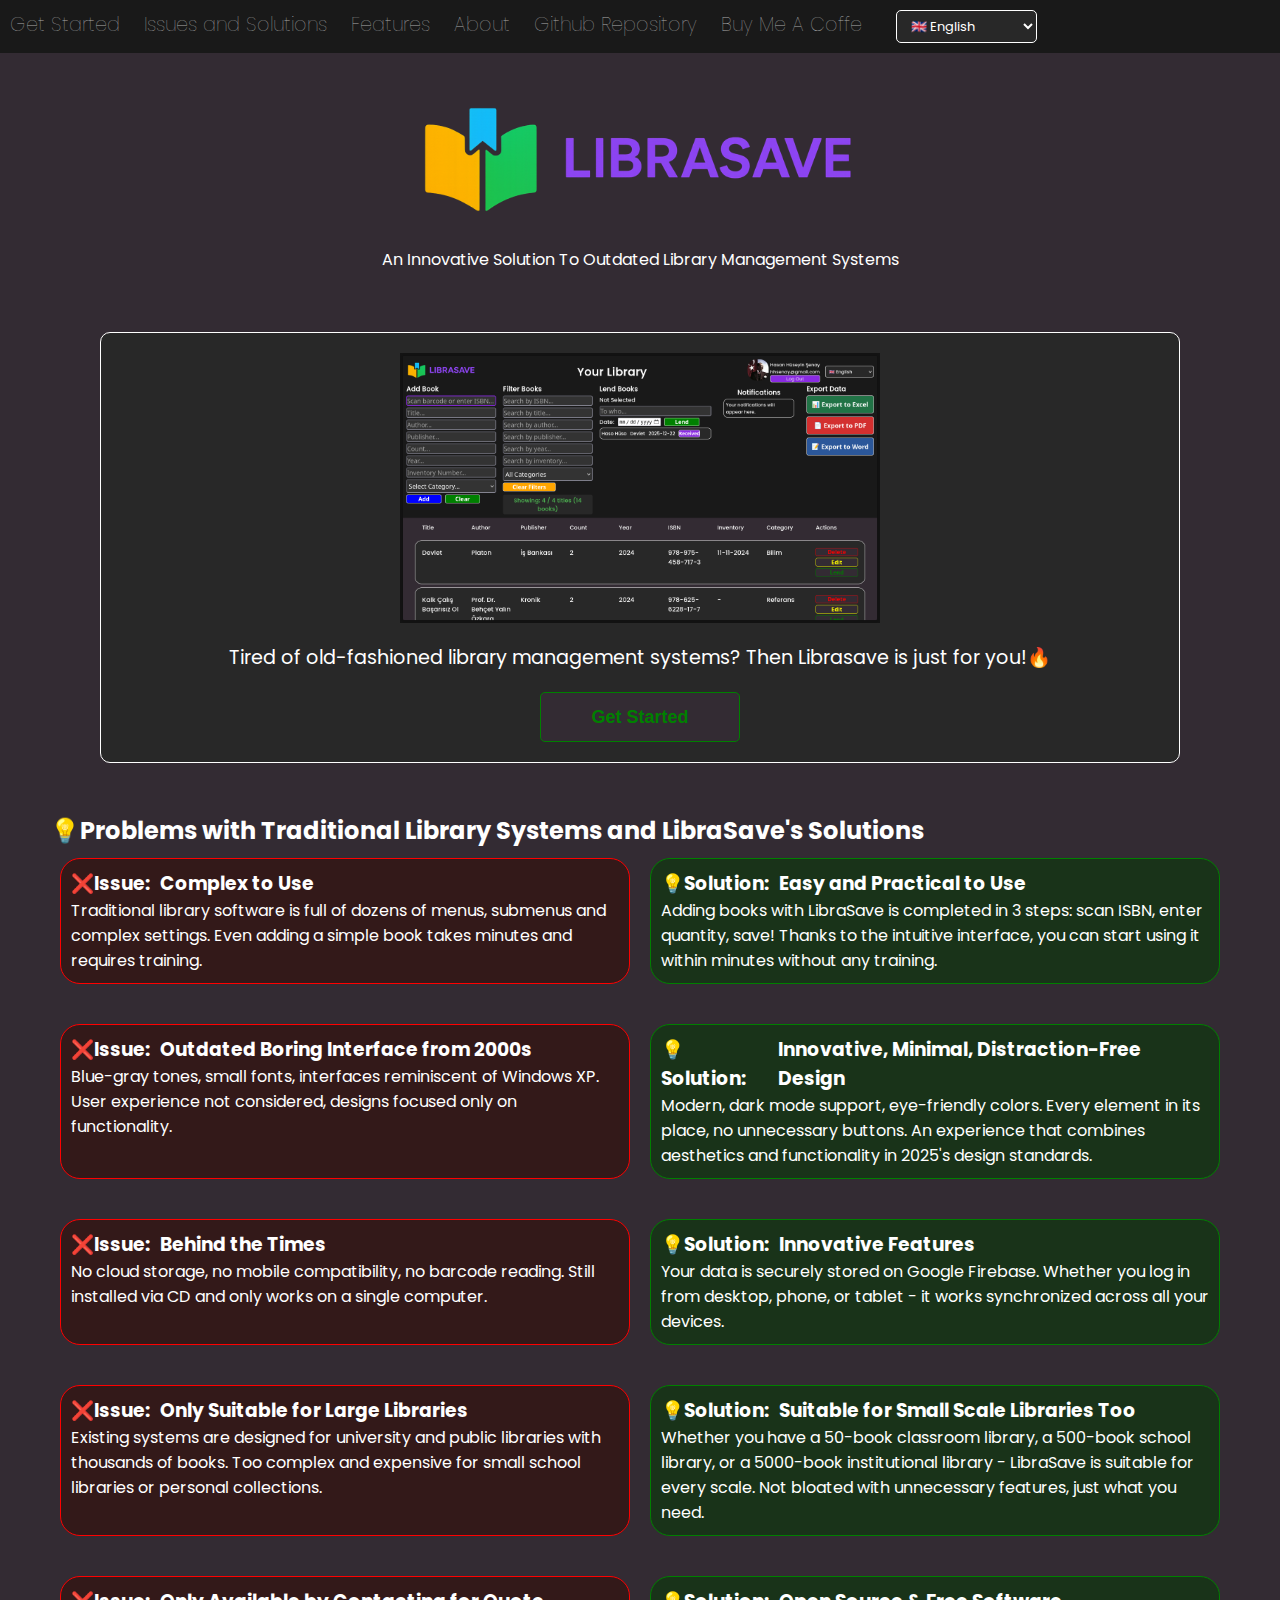
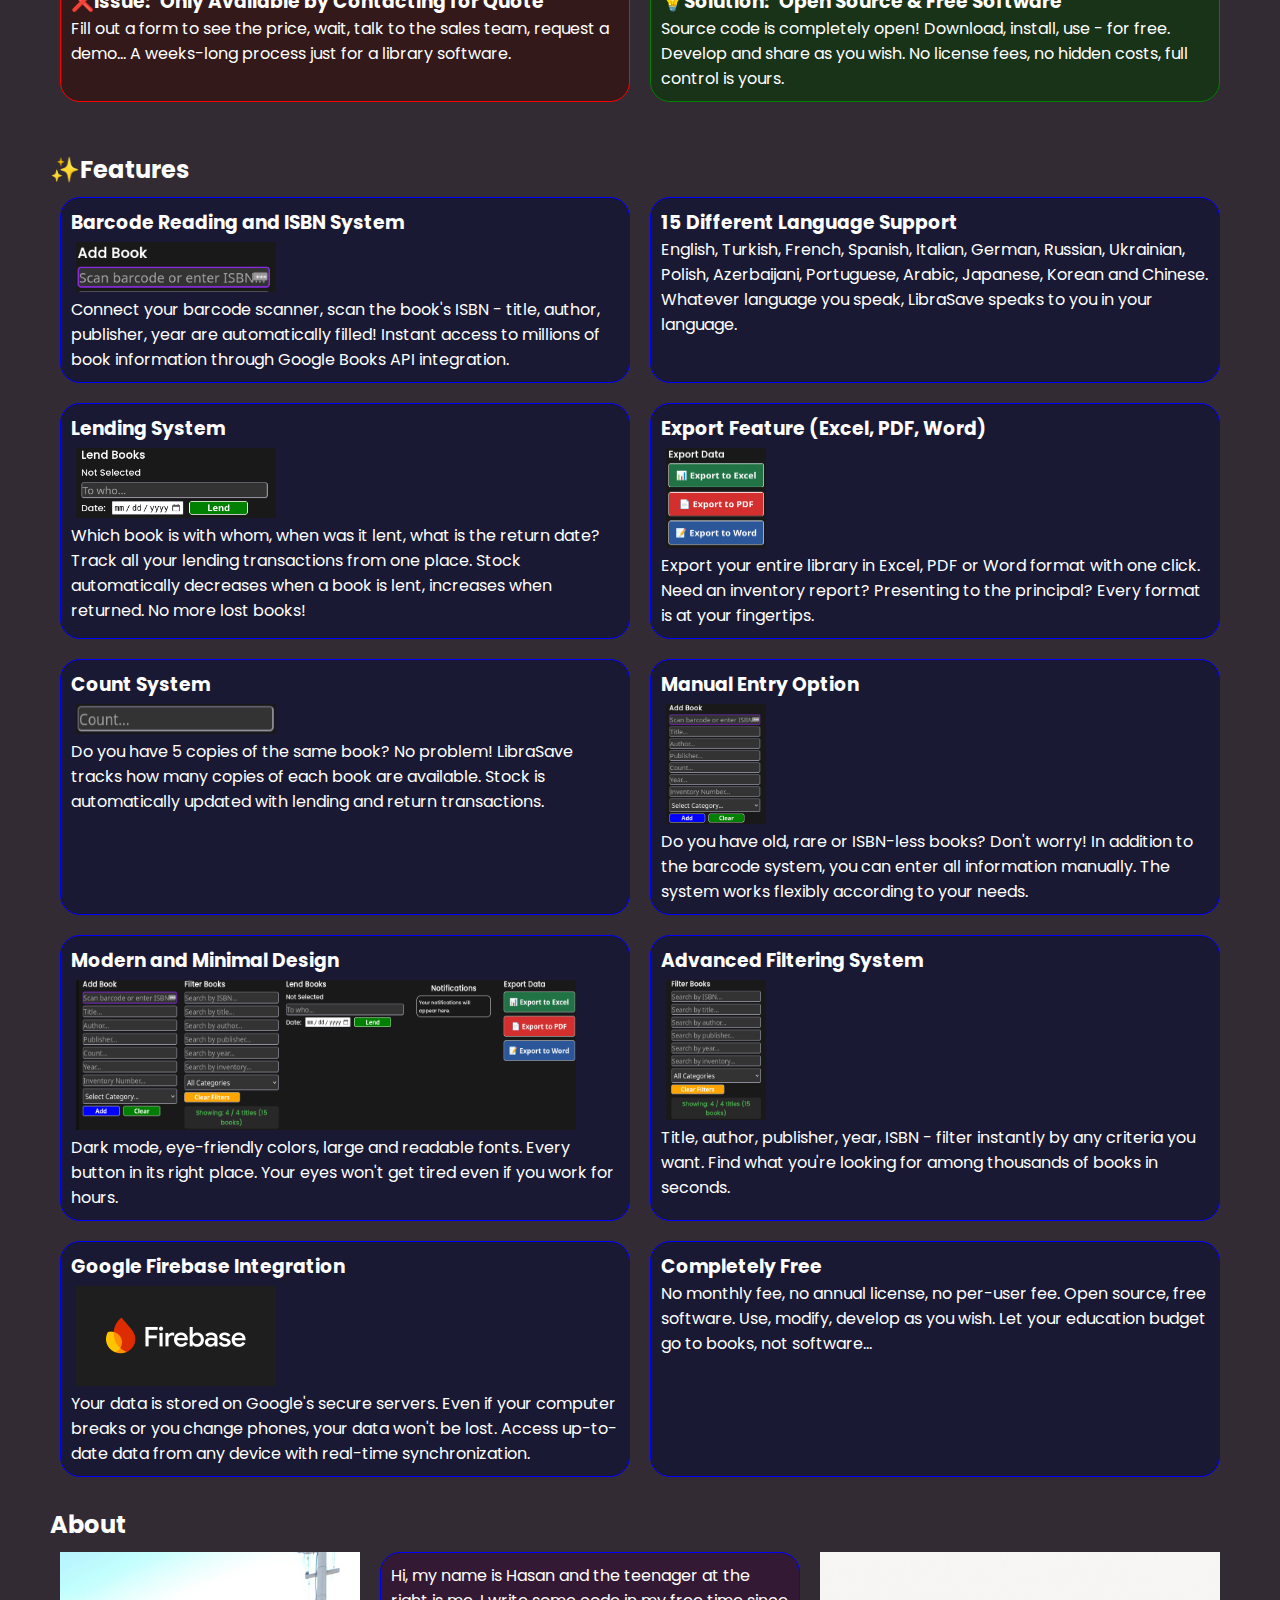
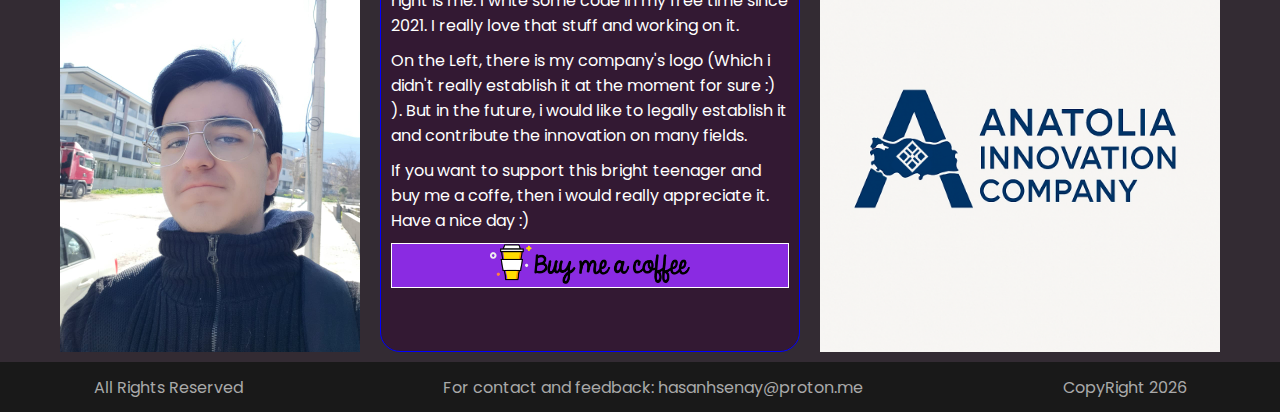
<file: index.html>
<!DOCTYPE html>
<html lang="en">
<head>
    <meta charset="UTF-8">
    <meta name="viewport" content="width=device-width, initial-scale=1.0">
    <title>Welcome to Librasave</title>
    <script src="translations.js"></script>
    
    <link rel="stylesheet" href="app/style.css">
</head>
<body>
    <div class="container">
        <div id="navbar">
            <ul id="dropdown">
                <!--<li><a href="">Main Page</a></li>-->
                <li><a href="#appLogo"><span data-i18n="getStarted">Get Started</span></a></li>
                <li><a href="#issuesandsolutions"><span data-i18n="issuesAndSolutions">Issues and Solutions</span></a></li>
                <li><a href="#features"><span data-i18n="features_header">Features</span></a></li>
                <li><a href="#about"><span data-i18n="about">About</span></a></li>
                <li><a href="https://github.com/hasanhuseyinsny"><span data-i18n="githubRepo">Github Repository</span></a></li>
                <li><a href="https://buymeacoffee.com/hasanhuseyinsenay"><span data-i18n="buymeacoffe">Buy Me A Coffe</span></a></li>
                <li><div id="languageSelector">
                        <select id="languageSelect" class="btn">
                            <option value="en">🇬🇧 English</option>
                            <option value="tr">🇹🇷 Türkçe</option>
                            <option value="az">🇦🇿 Azərbaycan</option>
                            <option value="fr">🇫🇷 Français</option>
                            <option value="es">🇪🇸 Español</option>
                            <option value="pt">🇵🇹 Português</option>
                            <option value="it">🇮🇹 Italiano</option>
                            <option value="de">🇩🇪 Deutsch</option>
                            <option value="ru">🇷🇺 Русский</option>
                            <option value="uk">🇺🇦 Українка</option>
                            <option value="pl">🇵🇱 Polski</option>
                            <option value="ar">🇵🇸 عربي</option>
                            <option value="ja">🇯🇵 日本語</option>
                            <option value="ko">🇰🇷 한국인</option>
                            <option value="zh">🇨🇳 中国人</option>
                        </select>
                    </div></li>
            </ul>
        </div>

        <div id="logoHeader">
            <img id="appLogo" src="images/logo.png" alt="" width="450" height="120"> <br>
            <span data-i18n="header_desc">An Innovative Solution To Outdated Library Management Systems</span>
        </div>
        <div id="question">
            <div id="sampleImage"><img src="images/landpage1.png" alt="" width="480" height="270"></div>
            <span data-i18n="landingText">Tired of old-fashioned library management systems? Then Librasave is just for you!🔥</span>
            <a href="app/"><button id="getStartedBtn" class="btn green" type="button"><span data-i18n="getStarted">Get Started</span></button></a>
        </div>
        <div id="issuesandsolutions">
            <h2 data-i18n="issuesAndSolutions_header" >💡Geleneksel Kütüphane Sistemlerinin Sorunları ve LibraSave'in Çözümleri</h2>
            <div class="issuesandsolutionsholder">
                <div class="issue">
                    <div class="issueheader">
                        <h3 class="issuetext" data-i18n="issue">❌Sorun: </h3> 
                        <h3 data-i18n="problem_1_title"></h3>
                    </div>
                    <span data-i18n="problem_1_desc"></span>
                </div>
                <div class="solution">
                    <div class="solutionheader">
                        <h3 class="solutiontext" data-i18n="solution">💡Çözüm: </h3> 
                        <h3 data-i18n="solution_1_title"></h3>
                    </div>
                    <span data-i18n="solution_1_desc"></span>
                </div>
            </div>
            <div class="issuesandsolutionsholder">
                <div class="issue">
                    <div class="issueheader">
                        <h3 class="issuetext" data-i18n="issue">❌Sorun: </h3> 
                        <h3 data-i18n="problem_2_title"></h3>
                    </div>
                    <span data-i18n="problem_2_desc"></span>
                </div>
                <div class="solution">
                    <div class="solutionheader">
                        <h3 class="solutiontext" data-i18n="solution">💡Çözüm: </h3> 
                        <h3 data-i18n="solution_2_title"></h3>
                    </div>
                    <span data-i18n="solution_2_desc"></span>
                </div>
            </div>
            <div class="issuesandsolutionsholder">
                <div class="issue">
                    <div class="issueheader">
                        <h3 class="issuetext" data-i18n="issue">❌Sorun: </h3> 
                        <h3 data-i18n="problem_3_title"></h3>
                    </div>
                    <span data-i18n="problem_3_desc"></span>
                </div>
                <div class="solution">
                    <div class="solutionheader">
                        <h3 class="solutiontext" data-i18n="solution">💡Çözüm: </h3> 
                        <h3 data-i18n="solution_3_title"></h3>
                    </div>
                    <span data-i18n="solution_3_desc"></span>
                </div>
            </div>
            <div class="issuesandsolutionsholder">
                <div class="issue">
                    <div class="issueheader">
                        <h3 class="issuetext" data-i18n="issue">❌Sorun: </h3> 
                        <h3 data-i18n="problem_4_title"></h3>
                    </div>
                    <span data-i18n="problem_4_desc"></span>
                </div>
                <div class="solution">
                    <div class="solutionheader">
                        <h3 class="solutiontext" data-i18n="solution">💡Çözüm: </h3> 
                        <h3 data-i18n="solution_4_title"></h3>
                    </div>
                    <span data-i18n="solution_4_desc"></span>
                </div>
            </div>
            <div class="issuesandsolutionsholder">
                <div class="issue">
                    <div class="issueheader">
                        <h3 class="issuetext" data-i18n="issue">❌Sorun: </h3> 
                        <h3 data-i18n="problem_5_title"></h3>
                    </div>
                    <span data-i18n="problem_5_desc"></span>
                </div>
                <div class="solution">
                    <div class="solutionheader">
                        <h3 class="solutiontext" data-i18n="solution">💡Çözüm: </h3> 
                        <h3 data-i18n="solution_5_title"></h3>
                    </div>
                    <span data-i18n="solution_5_desc"></span>
                </div>
            </div>
            
            <!--<div class="issue">
                <div class="issueheader">
                    <h3 class="issuetext" data-i18n="issue">❌Sorun: </h3> 
                    <h3 data-i18n="problem_2_title"></h3>
                </div>
                <span data-i18n="problem_2_desc"></span>
            </div>
            <div class="solution">
                <div class="solutionheader">
                    <h3 class="solutiontext" data-i18n="solution">💡Çözüm: </h3> 
                    <h3 data-i18n="solution_2_title"></h3>
                </div>
                <span data-i18n="solution_2_desc"></span>
            </div>
            <div class="issue">
                <div class="issueheader">
                    <h3 class="issuetext" data-i18n="issue">❌Sorun: </h3> 
                    <h3 data-i18n="problem_3_title"></h3>
                </div>
                <span data-i18n="problem_3_desc"></span>
            </div>
            <div class="solution">
                <div class="solutionheader">
                    <h3 class="solutiontext" data-i18n="solution">💡Çözüm: </h3> 
                    <h3 data-i18n="solution_2_title"></h3>
                </div>
                <span data-i18n="solution_3_desc"></span>
            </div>
            <div class="issue">
                <div class="issueheader">
                    <h3 class="issuetext" data-i18n="issue">❌Sorun: </h3> 
                    <h3 data-i18n="problem_4_title"></h3>
                </div>
                <span data-i18n="problem_4_desc"></span>
            </div>
            <div class="solution">
                <div class="solutionheader">
                    <h3 class="solutiontext" data-i18n="solution">💡Çözüm: </h3> 
                    <h3 data-i18n="solution_4_title"></h3>
                </div>
                <span data-i18n="solution_4_desc"></span>
            </div>
            <div class="issue">
                <div class="issueheader">
                    <h3 class="issuetext" data-i18n="issue">❌Sorun: </h3> 
                    <h3 data-i18n="problem_5_title"></h3>
                </div>
                <span data-i18n="problem_5_desc"></span>
            </div>
            <div class="solution">
                <div class="solutionheader">
                    <h3 class="solutiontext" data-i18n="solution">💡Çözüm: </h3> 
                    <h3 data-i18n="solution_5_title"></h3>
                </div>
                <span data-i18n="solution_5_desc"></span>
            </div>-->
        </div>
        <div id="features">
            <h2 data-i18n="feature"></h2>
            <div class="featureholder">
                <div class="feature">
                    <h3 data-i18n="feature_1_title"></h3>
                    <img class="visuals" src="images/addbookISBN.png" alt="" width="200" height="50">
                    <span data-i18n="feature_1_desc"></span>
                </div>
                <div class="feature">
                    <h3 data-i18n="feature_2_title"></h3>
                    <!--<img class="visuals" src="images/langImage.png" alt="" width="20" height="100">-->
                    <span data-i18n="feature_2_desc"></span>
                </div>
            </div>
            <div class="featureholder">
                <div class="feature">
                    <h3 data-i18n="feature_3_title"></h3>
                    <img class="visuals" src="images/lendImage.png" alt="" width="200" height="70">
                    <span data-i18n="feature_3_desc"></span>
                </div>
                <div class="feature">
                    <h3 data-i18n="feature_4_title"></h3>
                    <img class="visuals" src="images/exportImage.png" alt="" width="100" height="100">
                    <span data-i18n="feature_4_desc"></span>
                </div>
            </div>
            <div class="featureholder">
                <div class="feature">
                    <h3 data-i18n="feature_5_title"></h3>
                    <img class="visuals" src="images/countImage.png" alt="" width="200" height="30">
                    <span data-i18n="feature_5_desc"></span>
                </div>
                <div class="feature">
                    <h3 data-i18n="feature_6_title"></h3>
                    <img class="visuals" src="images/manualAddImage.png" alt="" width="100" height="120">
                    <span data-i18n="feature_6_desc"></span>
                </div>
            </div>
            <div class="featureholder">
                <div class="feature">
                    <h3 data-i18n="feature_7_title"></h3>
                    <img class="visuals" src="images/designImage.png" alt="" width="500" height="150">
                    <span data-i18n="feature_7_desc"></span>
                </div>
                <div class="feature">
                    <h3 data-i18n="feature_8_title"></h3>
                    <img class="visuals" src="images/filterImage.png" alt="" width="100" height="140">
                    <span data-i18n="feature_8_desc"></span>
                </div>
            </div>
            <div class="featureholder">
                <div class="feature">
                    <h3 data-i18n="feature_9_title"></h3>
                    <img class="visuals" src="images/firebaseLogo.png" alt="" width="200" height="100">
                    <span data-i18n="feature_9_desc"></span>
                </div>
                <div class="feature">
                    <h3 data-i18n="feature_10_title"></h3>
                    <span data-i18n="feature_10_desc"></span>
                </div>
            </div>
        </div>
        <div id="about">
            <h2>About</h2>
            <div id="us">
                <img id="photo" src="images/foto.jpeg" alt="me" width="300" height="400">
                <div id="cv">
                    <span data-i18n="cv1">Hi, my name is Hasan and the teenager at the right is me.
                         I write some code in my free time since 2021. I really love that stuff and working on it.
                        </span>
                    <span data-i18n="cv2">On the Left, there is my company's logo (Which i didn't really establish it at the moment for sure :) ).
                        But in the future, i would like to legally establish it and contribute the innovation on many fields.
                    </span>
                    <span data-i18n="cv3">If you want to support this bright teenager and buy me a coffe, then i would really appreciate it. Have a nice day :)</span>
                    <button id="buymeacoffe" class="btn" type="button"><img src="images/BuyMeACoffee2.png" alt="" width="200" height="40"></button>
                </div>
                <img id="companyLogo" src="images/logo_deneme.png" alt="Company Logo" width="400" height="400">
            </div>
            
        </div>
        <footer>
            <span>All Rights Reserved</span>
            <span>For contact and feedback: hasanhsenay@proton.me</span>
            <span>CopyRight 2026</span>
        </footer>
    </div>

    <script src="landingpage/landing.js"></script>
</body>
</html>
</file>
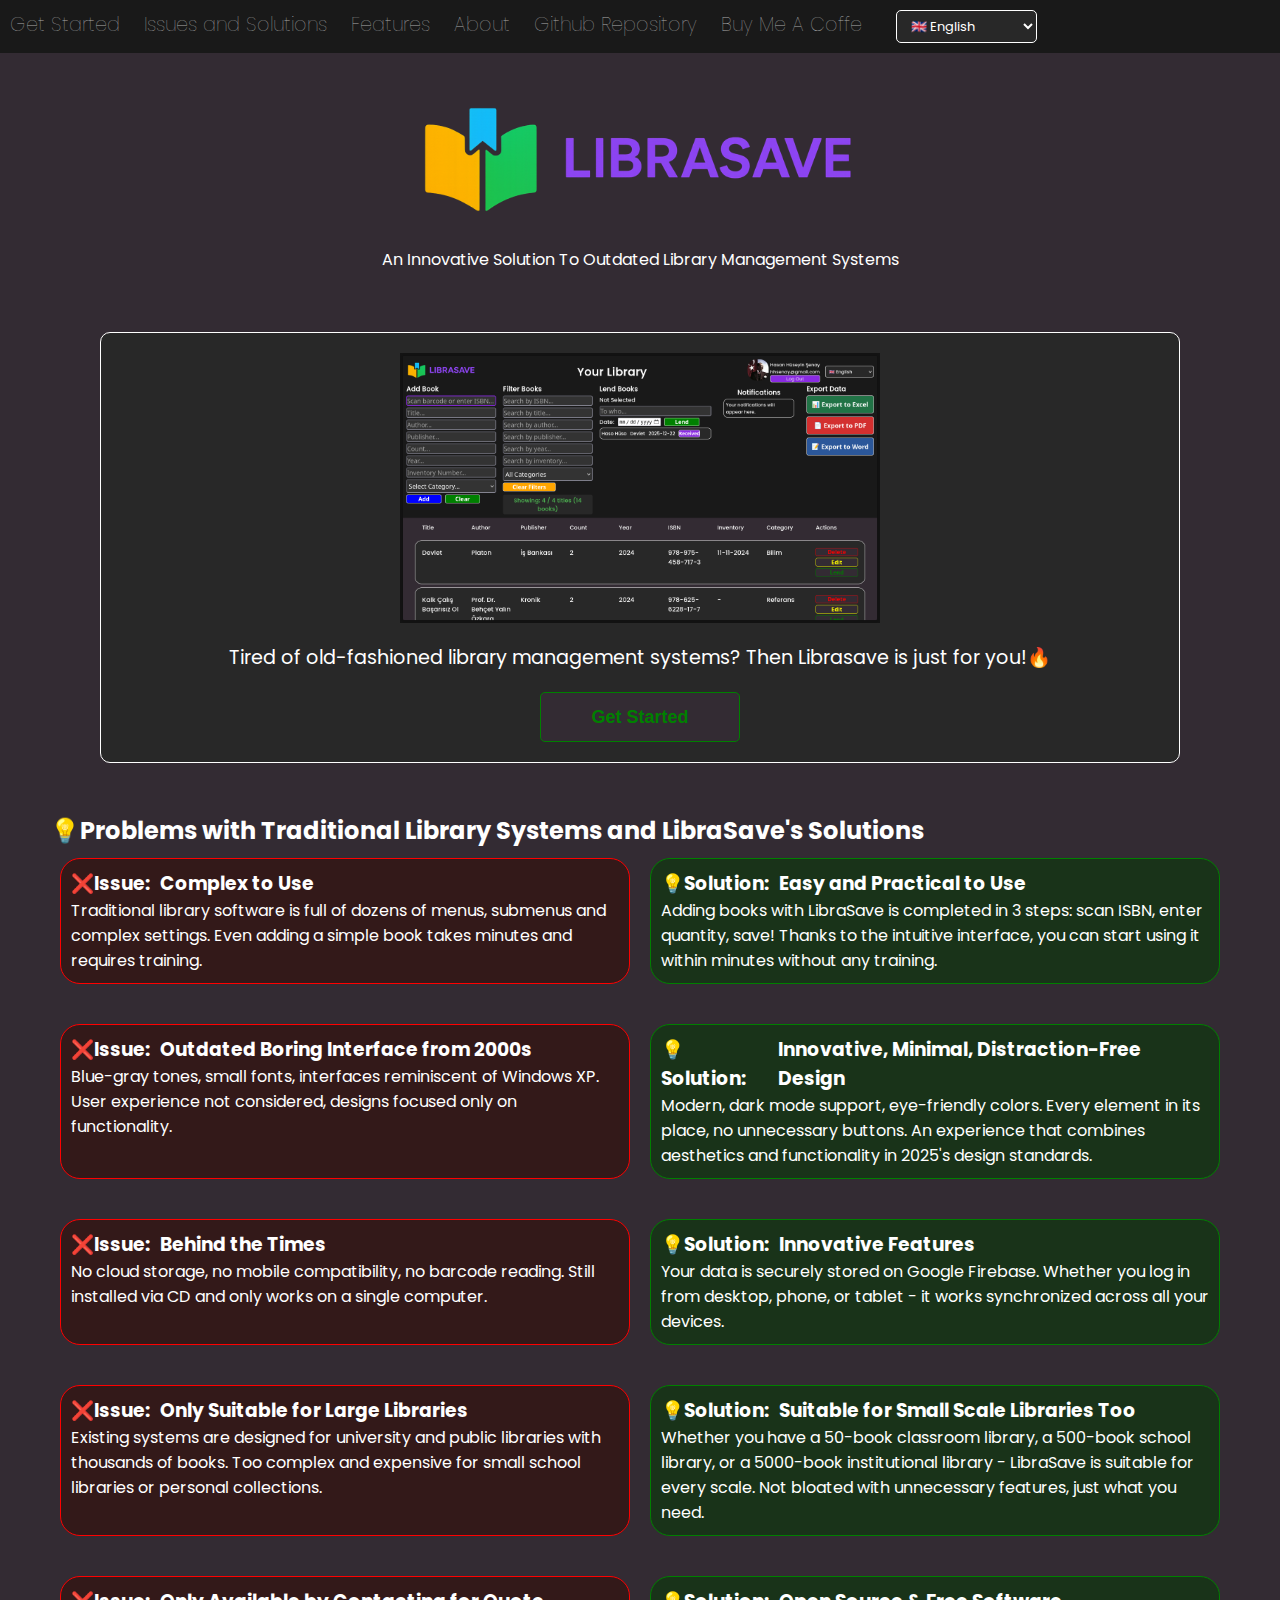
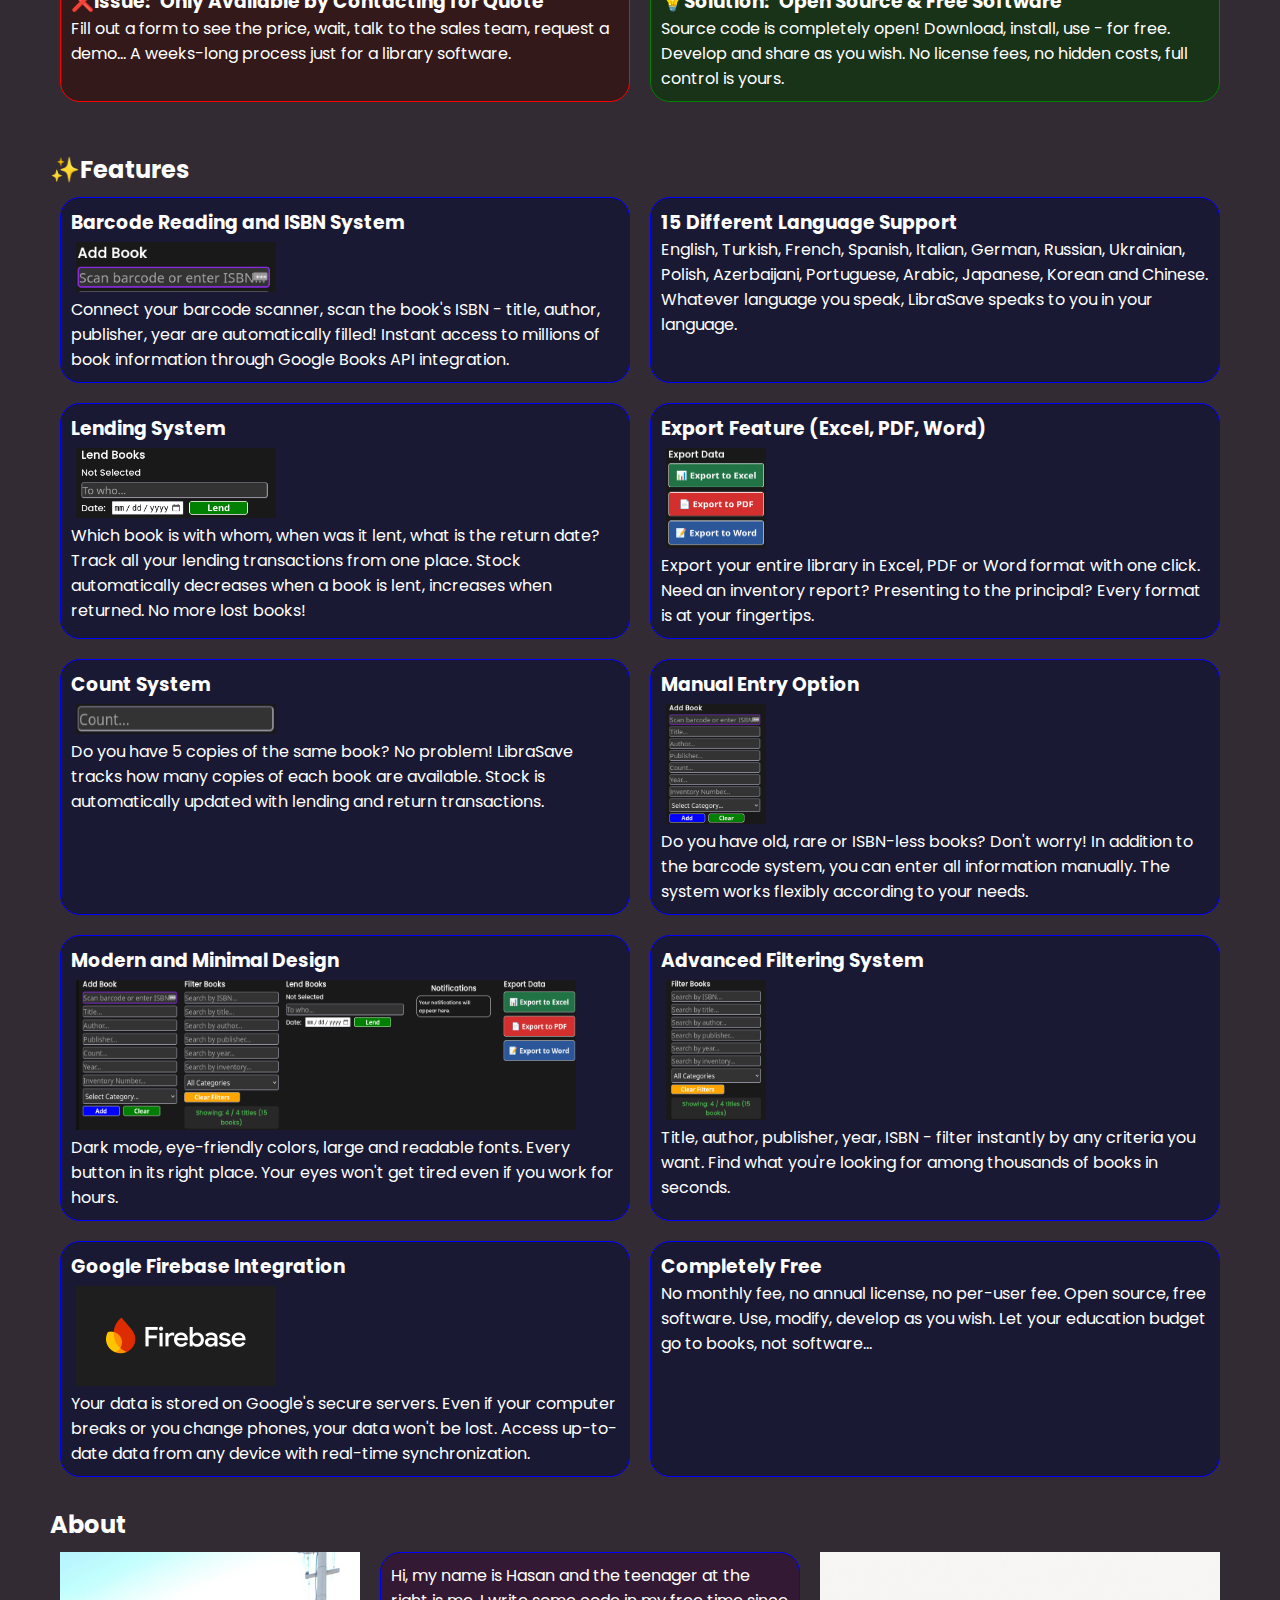
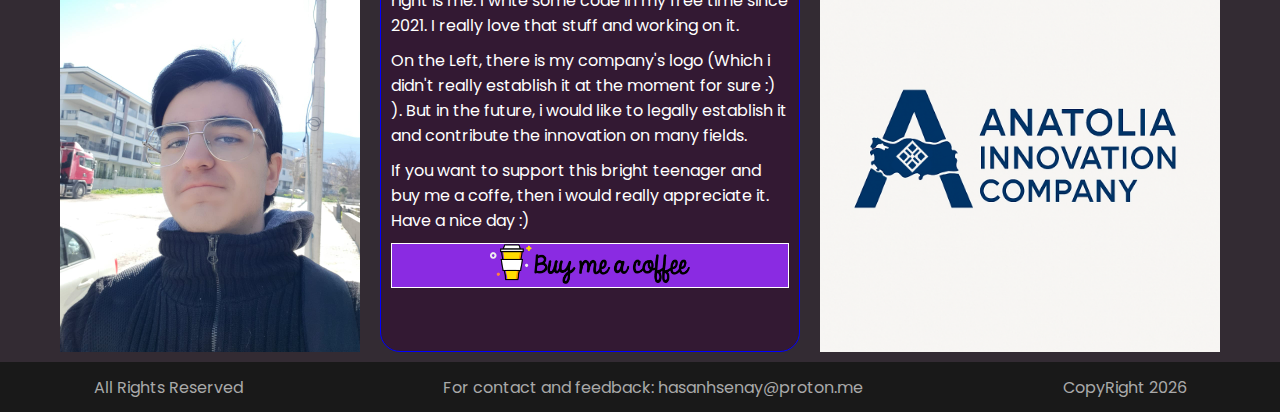
<file: landingpage/index.html>
<!DOCTYPE html>
<html lang="en">
<head>
    <meta charset="UTF-8">
    <meta name="viewport" content="width=device-width, initial-scale=1.0">
    <title>Welcome to Librasave</title>
    <script src="../translations.js"></script>
    
    <link rel="stylesheet" href="../app/style.css">
</head>
<body>
    <div class="container">
        <div id="navbar">
            <ul id="dropdown">
                <!--<li><a href="">Main Page</a></li>-->
                <li><a href="#appLogo"><span data-i18n="getStarted">Get Started</span></a></li>
                <li><a href="#issuesandsolutions"><span data-i18n="issuesAndSolutions">Issues and Solutions</span></a></li>
                <li><a href="#features"><span data-i18n="features_header">Features</span></a></li>
                <li><a href="#about"><span data-i18n="about">About</span></a></li>
                <li><a href="https://github.com/hasanhuseyinsny"><span data-i18n="githubRepo">Github Repository</span></a></li>
                <li><a href="https://buymeacoffee.com/hasanhuseyinsenay"><span data-i18n="buymeacoffe">Buy Me A Coffe</span></a></li>
                <li><div id="languageSelector">
                        <select id="languageSelect" class="btn">
                            <option value="en">🇬🇧 English</option>
                            <option value="tr">🇹🇷 Türkçe</option>
                            <option value="az">🇦🇿 Azərbaycan</option>
                            <option value="fr">🇫🇷 Français</option>
                            <option value="es">🇪🇸 Español</option>
                            <option value="pt">🇵🇹 Português</option>
                            <option value="it">🇮🇹 Italiano</option>
                            <option value="de">🇩🇪 Deutsch</option>
                            <option value="ru">🇷🇺 Русский</option>
                            <option value="uk">🇺🇦 Українка</option>
                            <option value="pl">🇵🇱 Polski</option>
                            <option value="ar">🇵🇸 عربي</option>
                            <option value="ja">🇯🇵 日本語</option>
                            <option value="ko">🇰🇷 한국인</option>
                            <option value="zh">🇨🇳 中国人</option>
                        </select>
                    </div></li>
            </ul>
        </div>

        <div id="logoHeader">
            <img id="appLogo" src="../images/logo.png" alt="" width="450" height="120"> <br>
            <span data-i18n="header_desc">An Innovative Solution To Outdated Library Management Systems</span>
        </div>
        <div id="question">
            <div id="sampleImage"><img src="../images/landpage1.png" alt="" width="480" height="270"></div>
            <span data-i18n="landingText">Tired of old-fashioned library management systems? Then Librasave is just for you!🔥</span>
            <button id="getStartedBtn" class="btn green" type="button"><span data-i18n="getStarted">Get Started</span></button>
        </div>
        <div id="issuesandsolutions">
            <h2 data-i18n="issuesAndSolutions_header" >💡Geleneksel Kütüphane Sistemlerinin Sorunları ve LibraSave'in Çözümleri</h2>
            <div class="issuesandsolutionsholder">
                <div class="issue">
                    <div class="issueheader">
                        <h3 class="issuetext" data-i18n="issue">❌Sorun: </h3> 
                        <h3 data-i18n="problem_1_title"></h3>
                    </div>
                    <span data-i18n="problem_1_desc"></span>
                </div>
                <div class="solution">
                    <div class="solutionheader">
                        <h3 class="solutiontext" data-i18n="solution">💡Çözüm: </h3> 
                        <h3 data-i18n="solution_1_title"></h3>
                    </div>
                    <span data-i18n="solution_1_desc"></span>
                </div>
            </div>
            <div class="issuesandsolutionsholder">
                <div class="issue">
                    <div class="issueheader">
                        <h3 class="issuetext" data-i18n="issue">❌Sorun: </h3> 
                        <h3 data-i18n="problem_2_title"></h3>
                    </div>
                    <span data-i18n="problem_2_desc"></span>
                </div>
                <div class="solution">
                    <div class="solutionheader">
                        <h3 class="solutiontext" data-i18n="solution">💡Çözüm: </h3> 
                        <h3 data-i18n="solution_2_title"></h3>
                    </div>
                    <span data-i18n="solution_2_desc"></span>
                </div>
            </div>
            <div class="issuesandsolutionsholder">
                <div class="issue">
                    <div class="issueheader">
                        <h3 class="issuetext" data-i18n="issue">❌Sorun: </h3> 
                        <h3 data-i18n="problem_3_title"></h3>
                    </div>
                    <span data-i18n="problem_3_desc"></span>
                </div>
                <div class="solution">
                    <div class="solutionheader">
                        <h3 class="solutiontext" data-i18n="solution">💡Çözüm: </h3> 
                        <h3 data-i18n="solution_3_title"></h3>
                    </div>
                    <span data-i18n="solution_3_desc"></span>
                </div>
            </div>
            <div class="issuesandsolutionsholder">
                <div class="issue">
                    <div class="issueheader">
                        <h3 class="issuetext" data-i18n="issue">❌Sorun: </h3> 
                        <h3 data-i18n="problem_4_title"></h3>
                    </div>
                    <span data-i18n="problem_4_desc"></span>
                </div>
                <div class="solution">
                    <div class="solutionheader">
                        <h3 class="solutiontext" data-i18n="solution">💡Çözüm: </h3> 
                        <h3 data-i18n="solution_4_title"></h3>
                    </div>
                    <span data-i18n="solution_4_desc"></span>
                </div>
            </div>
            <div class="issuesandsolutionsholder">
                <div class="issue">
                    <div class="issueheader">
                        <h3 class="issuetext" data-i18n="issue">❌Sorun: </h3> 
                        <h3 data-i18n="problem_5_title"></h3>
                    </div>
                    <span data-i18n="problem_5_desc"></span>
                </div>
                <div class="solution">
                    <div class="solutionheader">
                        <h3 class="solutiontext" data-i18n="solution">💡Çözüm: </h3> 
                        <h3 data-i18n="solution_5_title"></h3>
                    </div>
                    <span data-i18n="solution_5_desc"></span>
                </div>
            </div>
            
            <!--<div class="issue">
                <div class="issueheader">
                    <h3 class="issuetext" data-i18n="issue">❌Sorun: </h3> 
                    <h3 data-i18n="problem_2_title"></h3>
                </div>
                <span data-i18n="problem_2_desc"></span>
            </div>
            <div class="solution">
                <div class="solutionheader">
                    <h3 class="solutiontext" data-i18n="solution">💡Çözüm: </h3> 
                    <h3 data-i18n="solution_2_title"></h3>
                </div>
                <span data-i18n="solution_2_desc"></span>
            </div>
            <div class="issue">
                <div class="issueheader">
                    <h3 class="issuetext" data-i18n="issue">❌Sorun: </h3> 
                    <h3 data-i18n="problem_3_title"></h3>
                </div>
                <span data-i18n="problem_3_desc"></span>
            </div>
            <div class="solution">
                <div class="solutionheader">
                    <h3 class="solutiontext" data-i18n="solution">💡Çözüm: </h3> 
                    <h3 data-i18n="solution_2_title"></h3>
                </div>
                <span data-i18n="solution_3_desc"></span>
            </div>
            <div class="issue">
                <div class="issueheader">
                    <h3 class="issuetext" data-i18n="issue">❌Sorun: </h3> 
                    <h3 data-i18n="problem_4_title"></h3>
                </div>
                <span data-i18n="problem_4_desc"></span>
            </div>
            <div class="solution">
                <div class="solutionheader">
                    <h3 class="solutiontext" data-i18n="solution">💡Çözüm: </h3> 
                    <h3 data-i18n="solution_4_title"></h3>
                </div>
                <span data-i18n="solution_4_desc"></span>
            </div>
            <div class="issue">
                <div class="issueheader">
                    <h3 class="issuetext" data-i18n="issue">❌Sorun: </h3> 
                    <h3 data-i18n="problem_5_title"></h3>
                </div>
                <span data-i18n="problem_5_desc"></span>
            </div>
            <div class="solution">
                <div class="solutionheader">
                    <h3 class="solutiontext" data-i18n="solution">💡Çözüm: </h3> 
                    <h3 data-i18n="solution_5_title"></h3>
                </div>
                <span data-i18n="solution_5_desc"></span>
            </div>-->
        </div>
        <div id="features">
            <h2 data-i18n="feature"></h2>
            <div class="featureholder">
                <div class="feature">
                    <h3 data-i18n="feature_1_title"></h3>
                    <img class="visuals" src="../images/addbookISBN.png" alt="" width="200" height="50">
                    <span data-i18n="feature_1_desc"></span>
                </div>
                <div class="feature">
                    <h3 data-i18n="feature_2_title"></h3>
                    <!--<img class="visuals" src="../images/langImage.png" alt="" width="20" height="100">-->
                    <span data-i18n="feature_2_desc"></span>
                </div>
            </div>
            <div class="featureholder">
                <div class="feature">
                    <h3 data-i18n="feature_3_title"></h3>
                    <img class="visuals" src="../images/lendImage.png" alt="" width="200" height="70">
                    <span data-i18n="feature_3_desc"></span>
                </div>
                <div class="feature">
                    <h3 data-i18n="feature_4_title"></h3>
                    <img class="visuals" src="../images/exportImage.png" alt="" width="100" height="100">
                    <span data-i18n="feature_4_desc"></span>
                </div>
            </div>
            <div class="featureholder">
                <div class="feature">
                    <h3 data-i18n="feature_5_title"></h3>
                    <img class="visuals" src="../images/countImage.png" alt="" width="200" height="30">
                    <span data-i18n="feature_5_desc"></span>
                </div>
                <div class="feature">
                    <h3 data-i18n="feature_6_title"></h3>
                    <img class="visuals" src="../images/manualAddImage.png" alt="" width="100" height="120">
                    <span data-i18n="feature_6_desc"></span>
                </div>
            </div>
            <div class="featureholder">
                <div class="feature">
                    <h3 data-i18n="feature_7_title"></h3>
                    <img class="visuals" src="../images/designImage.png" alt="" width="500" height="150">
                    <span data-i18n="feature_7_desc"></span>
                </div>
                <div class="feature">
                    <h3 data-i18n="feature_8_title"></h3>
                    <img class="visuals" src="../images/filterImage.png" alt="" width="100" height="140">
                    <span data-i18n="feature_8_desc"></span>
                </div>
            </div>
            <div class="featureholder">
                <div class="feature">
                    <h3 data-i18n="feature_9_title"></h3>
                    <img class="visuals" src="../images/firebaseLogo.png" alt="" width="200" height="100">
                    <span data-i18n="feature_9_desc"></span>
                </div>
                <div class="feature">
                    <h3 data-i18n="feature_10_title"></h3>
                    <span data-i18n="feature_10_desc"></span>
                </div>
            </div>
        </div>
        <div id="about">
            <h2>About</h2>
            <div id="us">
                <img id="photo" src="../images/foto.jpeg" alt="me" width="300" height="400">
                <div id="cv">
                    <span data-i18n="cv1">Hi, my name is Hasan and the teenager at the right is me.
                         I write some code in my free time since 2021. I really love that stuff and working on it.
                        </span>
                    <span data-i18n="cv2">On the Left, there is my company's logo (Which i didn't really establish it at the moment for sure :) ).
                        But in the future, i would like to legally establish it and contribute the innovation on many fields.
                    </span>
                    <span data-i18n="cv3">If you want to support this bright teenager and buy me a coffe, then i would really appreciate it. Have a nice day :)</span>
                    <button id="buymeacoffe" class="btn" type="button"><img src="../images/BuyMeACoffee2.png" alt="" width="200" height="40"></button>
                </div>
                <img id="companyLogo" src="../images/logo_deneme.png" alt="Company Logo" width="400" height="400">
            </div>
            
        </div>
        <footer>
            <span>All Rights Reserved</span>
            <span>For contact and feedback: hasanhsenay@proton.me</span>
            <span>CopyRight 2026</span>
        </footer>
    </div>

    <script src="landing.js"></script>
</body>
</html>
</file>
<file: app/style.css>
@import url('https://fonts.googleapis.com/css2?family=Poppins:wght@500&display=swap');

*{
    margin: 0px;
    padding: 0px;
}

body{
    font-family: "Poppins";
    background-color: rgb(51, 42.5, 51);
    color: white;
}
#container{
    display: flex;
    flex-direction: column;
}
#books {
    width: 100%;
    margin: 5px 0;
    padding: 0;
    overflow-x: auto;
    overflow-y: visible;
    -webkit-overflow-scrolling: touch;
}
.book{
    display: flex;
    flex-direction: row;
    background-color: rgb(40, 40, 40);
    margin: 5px;
    padding: 10px;
    border: 1px white solid;
    border-radius: 20px;
}
.book div{
    margin: 10px;
    width: 115px;
    display: flex;
    justify-content: center;
}
#headers{
    display: flex;
    flex-direction: row;
    justify-content: center;
}
#headers span{
    margin: 10px;
    width: 110px;
}
header{
    display: flex;
    justify-content: center;
    margin-right: auto;
}
#panel{
    display: flex;
    flex-direction: column;
    padding: 10px;
    background-color: rgb(25, 25, 25);
}
#topbar{
    display: flex;
    flex-direction: row;
    align-items: center;
    justify-content: center;
}
#account{
    display: flex;
    flex-direction: row;
}
#accountinfo{
    display: flex;
    flex-direction: column;
    font-size: small;
    padding: 5px;
}
#logo{
    margin-right: auto;
}
#addbook{
    display: flex;
    flex-direction: column;
    width: 40vh;
    gap: 5px;
}
.textbox{
    background-color: rgb(51, 51, 51);
    color: white;
    font-size: large;
    /*border: 1px white solid;*/
    border-radius: 5px;
}
.btnHolder{
    display: flex;
    flex-direction: row;
    gap: 10px;
}
.btn{
    background-color: blueviolet;
    color: white;
    border: 1px solid white;
}
.btn:hover{
    background-color: rgb(108, 40, 172);
}
#saveButton{
    background-color: blue;
    width: 100px;
    font-size: medium;
    border-radius: 5px;
    font-weight: bold;
}
#saveButton:hover{
    background-color: rgb(0, 0, 200);
}
#clearButton{
    background-color: green;
    width: 100px;
    font-size: medium;
    border-radius: 5px;
    font-weight: bold;
}
#clearButton:hover{
    background-color: rgb(0, 100, 0);
}
.content{
    display: flex;
    flex-direction: column;
    align-items: center;
    margin: 10px;
    font-size: large;
}
#properties{
    display: flex;
    flex-direction: row;
    gap: 20px;
}
#notifications{
    display: flex;
    flex-direction: column;
    margin-left: auto;
    padding: 10px;
    overflow-y: auto;
    height: 30vh;
}
#notificationsCaption{
    display: flex;
    flex-direction: column;
    align-items: center;
}
.alert{
    display: flex;
    padding: 5px;
    border: 1px solid white;
    border-radius: 10px;
    margin: 5px;
    font-size: small;
}
.red{
    background-color: red;
}
.green{
    background-color: green;
}
.grey{
    background-color: grey;
}
.blue{
    background-color: blue;
}
.orange{
    background-color: orange;
}
.edit{
    height: 100%;
    font-size: medium;
    font-weight: bold;
    background-color: rgb(51, 42.5, 51);
    border: 1px solid yellow;
    color: yellow;
    border-radius: 5px;
}
.edit:hover{
    background-color: rgb(60, 60, 60);
}
.delete{
    height: 100%;
    font-weight: bold;
    background-color: rgb(51, 42.5, 51);
    border: 1px solid red;
    color: red;
    font-size: medium;
    border-radius: 5px;
}
.delete:hover{
    background-color: rgb(60, 60, 60);
}
.lend{
    height: 100%;
    font-weight: bold;
    background-color: rgb(51, 42.5, 51);
    border: 1px solid green;
    color: green;
    font-size: medium;
    border-radius: 5px;
}
.lend:hover{
    background-color: rgb(60, 60, 60);
}
.actions{
    display: flex;
    flex-direction: column;
    gap: 5px;
}

/* style.css dosyanızın sonuna ekleyin */

#filterSection{
    display: flex;
    flex-direction: column;
    width: 40vh;
    gap: 5px;
}

.textbox:focus{
    outline: 2px solid blueviolet;
}

#clearFiltersButton{
    background-color: orange;
    width: 150px;
    font-size: medium;
    border-radius: 5px;
    font-weight: bold;
}

#clearFiltersButton:hover{
    background-color: rgb(200, 120, 0);
}

#filterResults{
    margin-top: 5px;
    padding: 4px;
    background-color: rgb(40, 40, 40);
    border-radius: 5px;
    text-align: center;
    font-weight: bold;
    color: #4CAF50;
}

.book.hidden{
    display: none;
}

.book.visible{
    display: flex;
}
#login{
    border-radius: 5px;
}
#lendMenu{
    display: flex;
    flex-direction: column;
    width: 50vh;
    gap: 5px;
}
.dateHolder{
    display: flex;
    flex-direction: row;
    gap: 10px;
}
#lendButton{
    background-color: green;
    width: 100px;
    font-size: medium;
    border-radius: 5px;
    font-weight: bold;
}

#lendList{
    display: flex;
    height: 20vh;
    flex-direction: column;
    font-size: smaller;
    overflow-y: auto;
}
.lent{
    display: flex;
    flex-direction: row;
    padding: 5px;
    gap: 10px;
    background-color: rgb(40, 40, 40);
    border: 1px white solid;
    border-radius: 10px;
}
.received{
    font-weight: bold;
    border-radius: 5px;
}
#pp{
    border-radius: 25px;
}


#languageSelector {
    display: flex;
    align-items: center;
    margin-left: 10px;
}

#languageSelect {
    background-color: rgb(40, 40, 40);
    color: white;
    border: 1px solid white;
    border-radius: 5px;
    padding: 5px 10px;
    font-size: small;
    cursor: pointer;
    font-family: "Poppins";
}

#languageSelect:hover {
    background-color: rgb(60, 60, 60);
}

#languageSelect option {
    background-color: rgb(40, 40, 40);
    color: white;
}
/*Export*/
#exportMenu {
    display: flex;
    flex-direction: column;
    width: 30vh;
    gap: 5px;
}

.excel-btn {
    background-color: #217346;
    font-size: large;
    border-radius: 5px;
    font-weight: bold;
    height: 50px;
}

.excel-btn:hover {
    background-color: #1a5c37;
}

.pdf-btn {
    background-color: #d32f2f;
    font-size: large;
    border-radius: 5px;
    font-weight: bold;
    height: 50px;
}

.pdf-btn:hover {
    background-color: #b71c1c;
}
.btnHolderCol{
    display: flex;
    flex-direction: column;
    gap: 10px;
}

.word-btn {
    background-color: #2B579A;
    font-size: large;
    border-radius: 5px;
    height: 50px;
    font-weight: bold;
}

.word-btn:hover {
    background-color: #1e3f6d;
}
select.textbox {
    background-color: rgb(51, 51, 51);
    color: white;
    font-size: large;
    border-radius: 5px;
    cursor: pointer;
    padding: 5px;
}

select.textbox option {
    background-color: rgb(40, 40, 40);
    color: white;
    padding: 5px;
}
.book .inventory {
    width: 120px;
}
.book .category {
    width: 120px;
}
.book .shelfNumber {
    width: 60px;
    display: flex;
}

#isbnInput {
    border: 2px solid blueviolet;
    transition: all 0.3s;
}

#isbnInput:focus {
    border-color: #4CAF50;
    box-shadow: 0 0 10px rgba(76, 175, 80, 0.5);
}

/* Barkod okuyucu aktif göstergesi */
#isbnInput.scanning {
    border-color: orange;
    animation: pulse 1s infinite;
}

@keyframes pulse {
    0%, 100% { border-color: orange; }
    50% { border-color: #ff6600; }
}

/*
==================================
        Landing Page Styles
==================================
*/

#logoHeader {
    margin-top: 20px;
    display: flex;
    flex-direction: column;
    padding: 10px;
    align-items: center;
}
#header_desc{
    font-style: italic;
    font-size: small;
    color: rgb(200, 200, 200);
}
#question{
    display: flex;
    align-items: center;
    flex-direction: column;
    font-size: larger;
    margin-inline: 100px;
    margin-top: 50px;
    padding: 20px;
    background-color: rgb(40, 40, 40);
    border: 1px white solid;
    border-radius: 10px;
    gap: 20px;
}
#getStartedBtn{
    font-weight: bold;
    background-color: rgb(51, 42.5, 51);
    border: 1px solid green;
    color: green;
    font-size: large;
    border-radius: 5px;
    width: 200px;
    height: 50px;
}
#getStartedBtn:hover{
    background-color: rgb(60, 60, 60);
}
#navbar{
    display: flex;
    flex-direction: row;
    height: 8vh;
    
}
#dropdown{
    background-color: rgb(25, 25, 25);
    list-style-type: none;
    position: fixed;
    width: 100%;
}
#dropdown li{
    display: inline-block;
    padding: 10px;
}
#dropdown li a{
    font-weight: 100;
    font-size: larger;
    text-decoration: none;
    color: darkgrey;
}
#dropdown li a:hover{
    color: white;
}
#issuesandsolutions{
    display: flex;
    flex-direction: column;
    margin-inline: 50px;
    margin-top: 50px;
}
.issue{
    display: flex;
    flex-direction: column;
    margin: 10px;
    padding: 10px;
    width: 600px;
    border: 1px solid red;
    border-radius: 20px;
    background-color: rgb(51, 25, 25); /*rgb(51, 0, 0)*/
}
.issueheader{
    display: flex;
    flex-direction: row;
}
.issuetext{
    margin-right: 10px;
}
.solution{
    display: flex;
    flex-direction: column;
    margin: 10px;
    padding: 10px;
    width: 600px;
    border: 1px solid green;
    border-radius: 20px;
    background-color: rgb(25, 51, 25); /*rgb(0, 51, 0)*/
}
.solutionheader{
    display: flex;
    flex-direction: row;
}
.solutiontext{
    margin-right: 10px;
}
#features{
    display: flex;
    flex-direction: column;
    margin-inline: 50px;
    margin-top: 20px;
}
.feature{
    display: flex;
    flex-direction: column;
    margin: 10px;
    width: 600px;
    padding: 10px;
    border: 1px solid blue;
    border-radius: 20px;
    background-color: rgb(25, 25, 51); /*rgb(0, 51, 0)*/
}
.featureholder{
    display: flex;
    flex-direction: row;
}
.issuesandsolutionsholder{
    display: flex;
    flex-direction: row;
    margin-bottom: 20px;
}
#sampleImage{
    display: flex;
}
.visuals{
    margin: 5px;
}
#about{
    display: flex;
    flex-direction: column;
    margin-inline: 50px;
    margin-top: 20px;
}
#us{
    display: flex;
    flex-direction: row;
}
#cv{
    display: flex;
    flex-direction: column;
    margin: 10px;
    width: 600px;
    padding: 10px;
    gap: 10px;
    border: 1px solid blue;
    border-radius: 20px;
    background-color: rgb(51, 25, 51); /*rgb(0, 51, 0)*/
}
#photo{
    margin: 10px;
}
#companyLogo{
    margin: 10px;
}
footer{
    display: flex;
    flex-direction: row;
    background-color: rgb(25, 25, 25);
    height: 50px;
    color: darkgrey;
    justify-content: center;
    align-items: center;
    gap: 200px;
}

/* ========================================
   RESPONSIVE DESIGN - MOBILE OPTIMIZATION
   ======================================== */

/* Tablet ve küçük ekranlar için (max-width: 1024px) */
@media screen and (max-width: 1024px) {
    #properties {
        flex-direction: column;
        gap: 15px;
    }

    #addbook,
    #filterSection,
    #lendMenu,
    #exportMenu {
        width: 100%;
        max-width: none;
    }

    #topbar {
        flex-wrap: wrap;
        gap: 10px;
    }

    #account {
        flex-direction: column;
        align-items: flex-start;
    }

    #languageSelector {
        margin-left: 0;
        margin-top: 10px;
    }
}

/* Mobil cihazlar için (max-width: 768px) */
@media screen and (max-width: 768px) {
    body {
        font-size: 14px;
    }
    #books::after {
        content: "← Kaydırın →";
        display: block;
        text-align: center;
        padding: 10px;
        color: rgba(255, 255, 255, 0.5);
        font-size: small;
        animation: fadeOut 3s forwards;
    }
    
    @keyframes fadeOut {
        0%, 50% { opacity: 1; }
        100% { opacity: 0; }
    }

    .book .inventory { 
        width: 100px; 
    }
    .book .category { 
        width: 100px; 
    }
    .book .shelfNumber { 
        width: 50px; 
    }

    /* Container düzenleme */
    #container {
        width: 100%;
        overflow-x: hidden;
    }

    /* Topbar düzenleme */
    #topbar {
        flex-direction: column;
        align-items: flex-start;
        padding: 10px 5px;
    }

    #logo img {
        width: 150px;
        height: auto;
    }

    header h1 {
        font-size: 1.5rem;
        text-align: center;
        width: 100%;
    }

    #account {
        width: 100%;
        flex-direction: row;
        justify-content: space-between;
        align-items: center;
        flex-wrap: wrap;
    }

    #accountinfo {
        font-size: x-small;
    }

    #pp {
        width: 50px;
        height: 50px;
    }

    /* Properties bölümü */
    #properties {
        flex-direction: column;
        padding: 10px 5px;
    }

    #addbook,
    #filterSection,
    #lendMenu,
    #exportMenu,
    #notifications {
        width: 100%;
        margin-left: 0;
    }

    /* ÇÖZÜM: Kitap listesi için özel düzenleme */
    #books {
        width: 100%;
        margin: 5px 0;
        padding: 0;
        overflow-x: auto;
        overflow-y: visible;
        -webkit-overflow-scrolling: touch;
    }

    /* Scroll container için wrapper */
    #books > * {
        min-width: fit-content;
    }

    /* Headers mobil düzenleme */
    #headers {
        display: flex;
        flex-wrap: nowrap;
        min-width: max-content;
        padding: 10px 5px;
        font-size: small;
        font-weight: bold;
        background-color: rgba(40, 40, 40, 0.95);
        position: sticky;
        top: 0;
        z-index: 10;
    }

    #headers span {
        flex-shrink: 0;
        padding: 5px;
        text-align: center;
    }

    /* Mobilde kolon genişlikleri - daha dengeli */
    #headers span:nth-child(1) { width: 140px; } /* Title */
    #headers span:nth-child(2) { width: 120px; } /* Author */
    #headers span:nth-child(3) { width: 120px; } /* Publisher */
    #headers span:nth-child(4) { width: 60px; }  /* Count */
    #headers span:nth-child(5) { width: 60px; }  /* Year */
    #headers span:nth-child(6) { width: 100px; } /* ISBN */
    #headers span:nth-child(7) { width: 60px; } /* Shelf Number */
    #headers span:nth-child(8) { width: 100px; } /* Inventory */
    #headers span:nth-child(9) { width: 100px; } /* Category */
    #headers span:nth-child(10) { width: 180px; } /* Actions (9. sıraya kaydı) */

    /* Content container */
    .content {
        display: flex;
        flex-direction: column;
        align-items: stretch;
        margin: 0;
        padding: 5px;
        width: 100%;
    }

    /* Book card mobil düzenleme */
    .book {
        display: flex;
        flex-wrap: nowrap;
        min-width: max-content;
        font-size: small;
        padding: 8px 5px;
        margin: 3px 0;
        border-radius: 10px;
    }

    .book > div {
        flex-shrink: 0;
        padding: 5px;
        overflow: hidden;
        text-overflow: ellipsis;
        white-space: nowrap;
    }

    /* Aynı genişlikler book divleri için */
    .book .title { width: 140px; }
    .book .author { width: 120px; }
    .book .publisher { width: 120px; }
    .book .count { 
        width: 60px; 
        text-align: center;
    }
    .book .year { 
        width: 60px; 
        text-align: center;
    }
    .book .isbn { width: 100px; }
    .book .actions { 
        width: 180px;
        display: flex;
        flex-direction: column;
        gap: 3px;
    }

    /* Button düzenlemeleri */
    .btnHolder {
        flex-direction: column;
        gap: 5px;
    }

    #saveButton,
    #clearButton,
    #clearFiltersButton,
    #lendButton {
        width: 100%;
    }

    .btnHolderCol button {
        width: 100%;
    }

    /* Actions düğmeleri */
    .actions button {
        font-size: x-small;
        padding: 6px 8px;
        width: 100%;
        min-height: 32px;
    }

    /* Notifications */
    #notifications {
        height: auto;
        max-height: 30vh;
    }

    /* Lend List */
    #lendList {
        height: auto;
        max-height: 25vh;
    }

    .lent {
        flex-direction: column;
        font-size: x-small;
    }

    /* Export menu */
    .excel-btn,
    .pdf-btn,
    .word-btn {
        height: 45px;
        font-size: medium;
    }

    /* Scrollbar styling için */
    #books::-webkit-scrollbar {
        height: 8px;
    }

    #books::-webkit-scrollbar-track {
        background: rgb(40, 40, 40);
        border-radius: 10px;
    }

    #books::-webkit-scrollbar-thumb {
        background: blueviolet;
        border-radius: 10px;
    }

    #books::-webkit-scrollbar-thumb:hover {
        background: rgb(108, 40, 172);
    }
}

/* Küçük mobil cihazlar için (max-width: 480px) */
@media screen and (max-width: 480px) {
    #panel {
        padding: 5px;
    }

    #logo img {
        width: 120px;
    }

    .book .inventory { 
        width: 90px; 
    }
    .book .category { 
        width: 90px; 
    }
    .book .shelfNumber { 
        width: 40px; 
    }

    header h1 {
        font-size: 1.2rem;
    }

    #account {
        flex-direction: column;
        align-items: flex-start;
        gap: 5px;
    }

    #pp {
        width: 40px;
        height: 40px;
    }

    .textbox {
        font-size: medium;
        padding: 8px;
    }

    #languageSelect {
        font-size: x-small;
        padding: 3px 5px;
    }

    /* Daha küçük kolonlar */
    #headers span:nth-child(1) { width: 120px; }
    #headers span:nth-child(2) { width: 100px; }
    #headers span:nth-child(3) { width: 100px; }
    #headers span:nth-child(4) { width: 50px; }
    #headers span:nth-child(5) { width: 50px; }
    #headers span:nth-child(6) { width: 90px; }
    #headers span:nth-child(7) { width: 50px; }
    #headers span:nth-child(8) { width: 100px; }
    #headers span:nth-child(9) { width: 80px; }
    #headers span:nth-child(10) { width: 120px; }

    .book .title { width: 120px; }
    .book .author { width: 100px; }
    .book .publisher { width: 100px; }
    .book .count { width: 50px; }
    .book .year { width: 50px; }
    .book .isbn { width: 90px; }
    .book .actions { width: 160px; }

    .actions button {
        font-size: xx-small;
        padding: 5px;
        min-height: 28px;
    }

    /* Daha kompakt görünüm */
    #addbook,
    #filterSection,
    #lendMenu,
    #exportMenu {
        gap: 3px;
    }

    .alert {
        font-size: x-small;
    }

    .excel-btn,
    .pdf-btn,
    .word-btn {
        height: 40px;
        font-size: small;
    }
}

/* Landscape (yatay) mobil görünüm */
@media screen and (max-width: 915px) and (orientation: landscape) {
    #properties {
        flex-direction: row;
        flex-wrap: wrap;
    }

    #addbook,
    #filterSection {
        width: 48%;
    }

    #lendMenu,
    #exportMenu {
        width: 48%;
    }

    #notifications {
        width: 100%;
    }
}

/* Lend list ve notifications için kaydırma */
#lendList::-webkit-scrollbar,
#notifications::-webkit-scrollbar {
    width: 6px;
}

#lendList::-webkit-scrollbar-track,
#notifications::-webkit-scrollbar-track {
    background: rgb(40, 40, 40);
    border-radius: 10px;
}

#lendList::-webkit-scrollbar-thumb,
#notifications::-webkit-scrollbar-thumb {
    background: blueviolet;
    border-radius: 10px;
}

/* Touch cihazlar için düğme boyutları */
@media (hover: none) and (pointer: coarse) {
    .btn {
        min-height: 44px;
        min-width: 44px;
    }

    .actions button {
        min-height: 38px;
        padding: 8px;
    }
}

/* BONUS: Scroll indicator */
@media screen and (max-width: 768px) {
    
}
</file>
